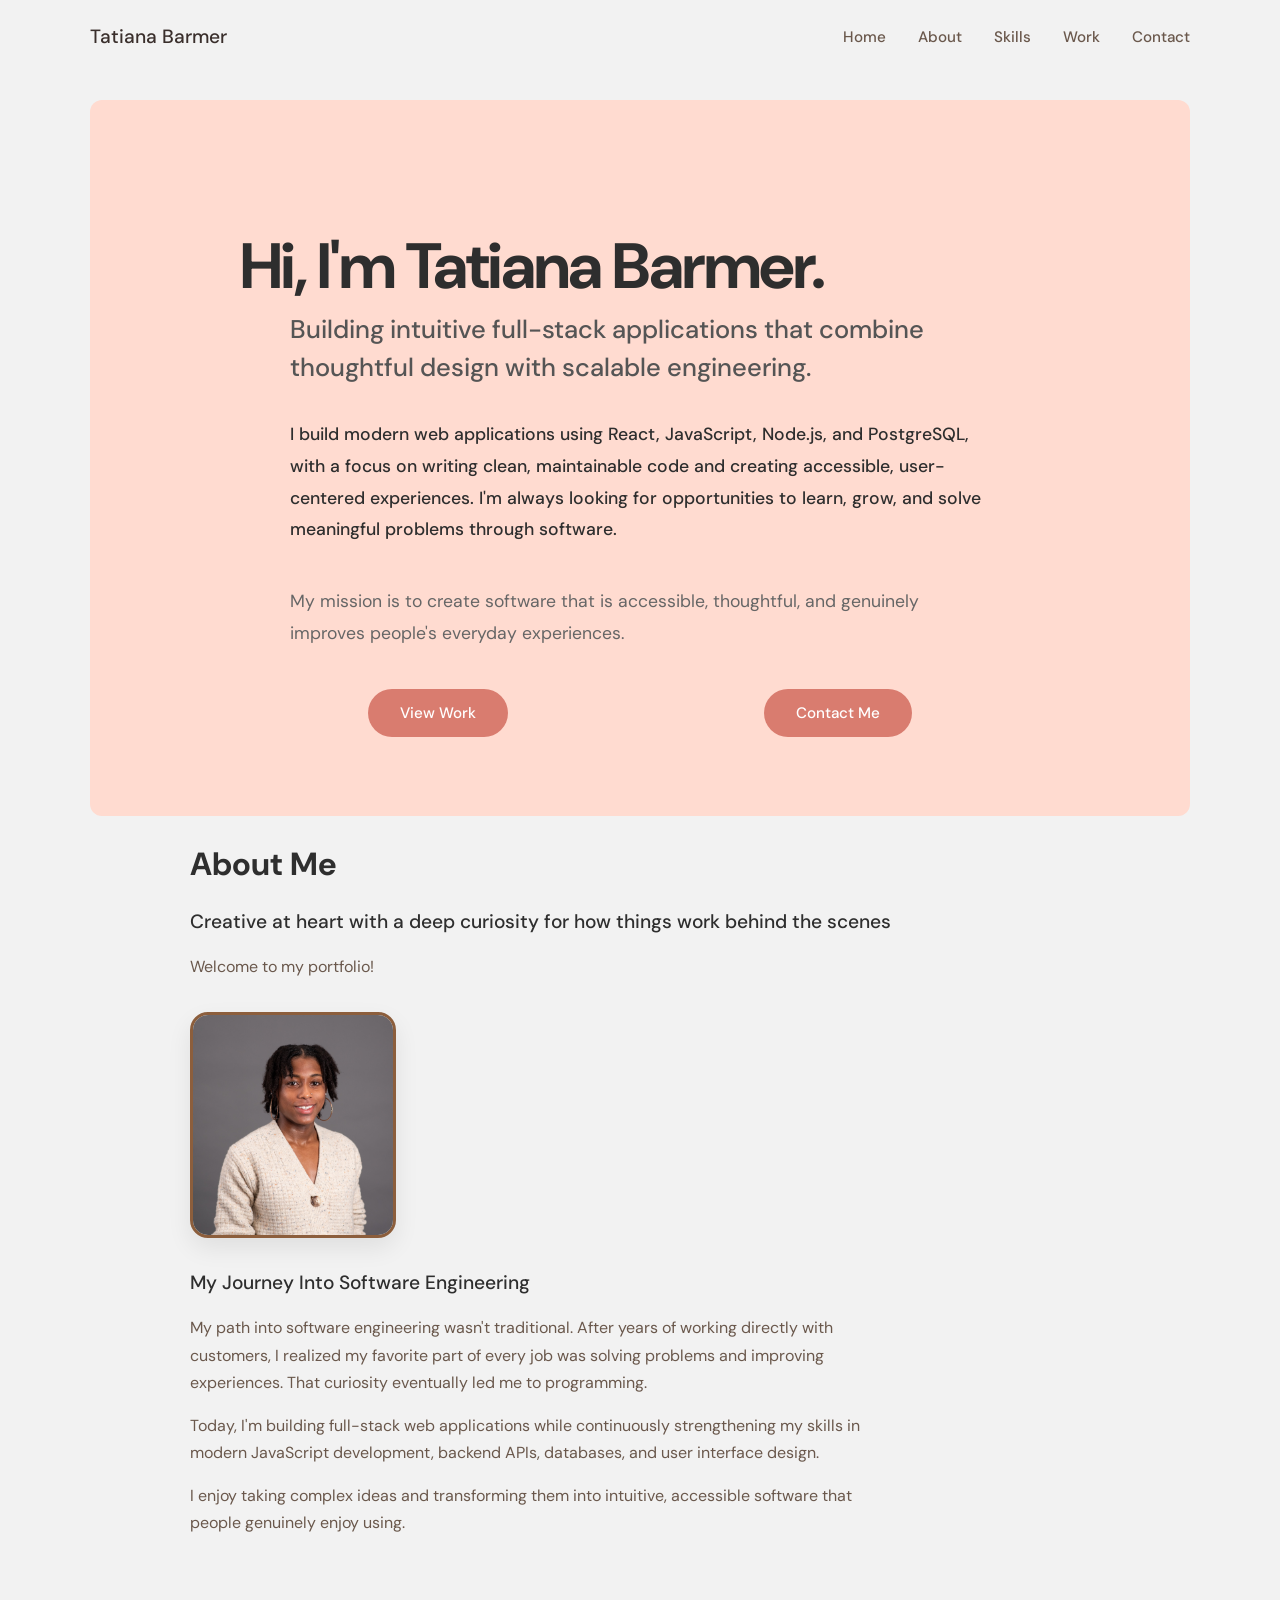
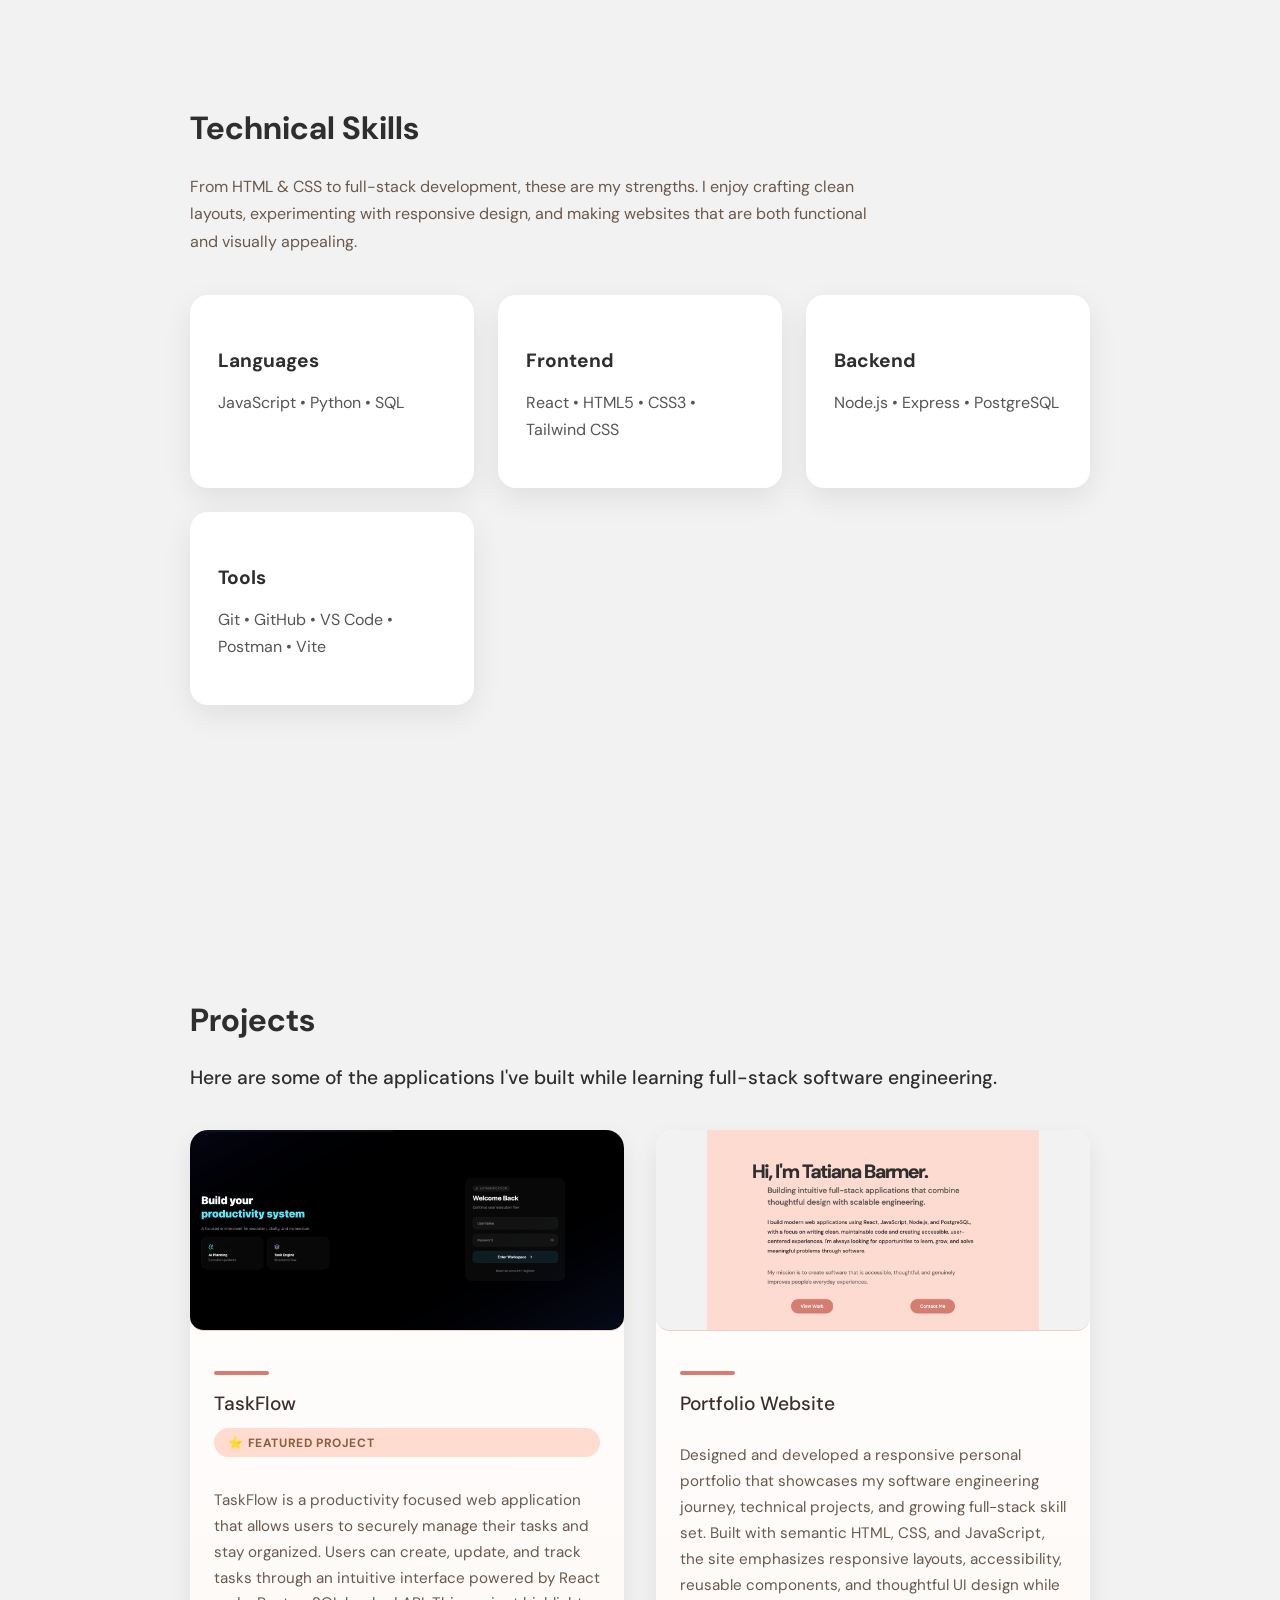
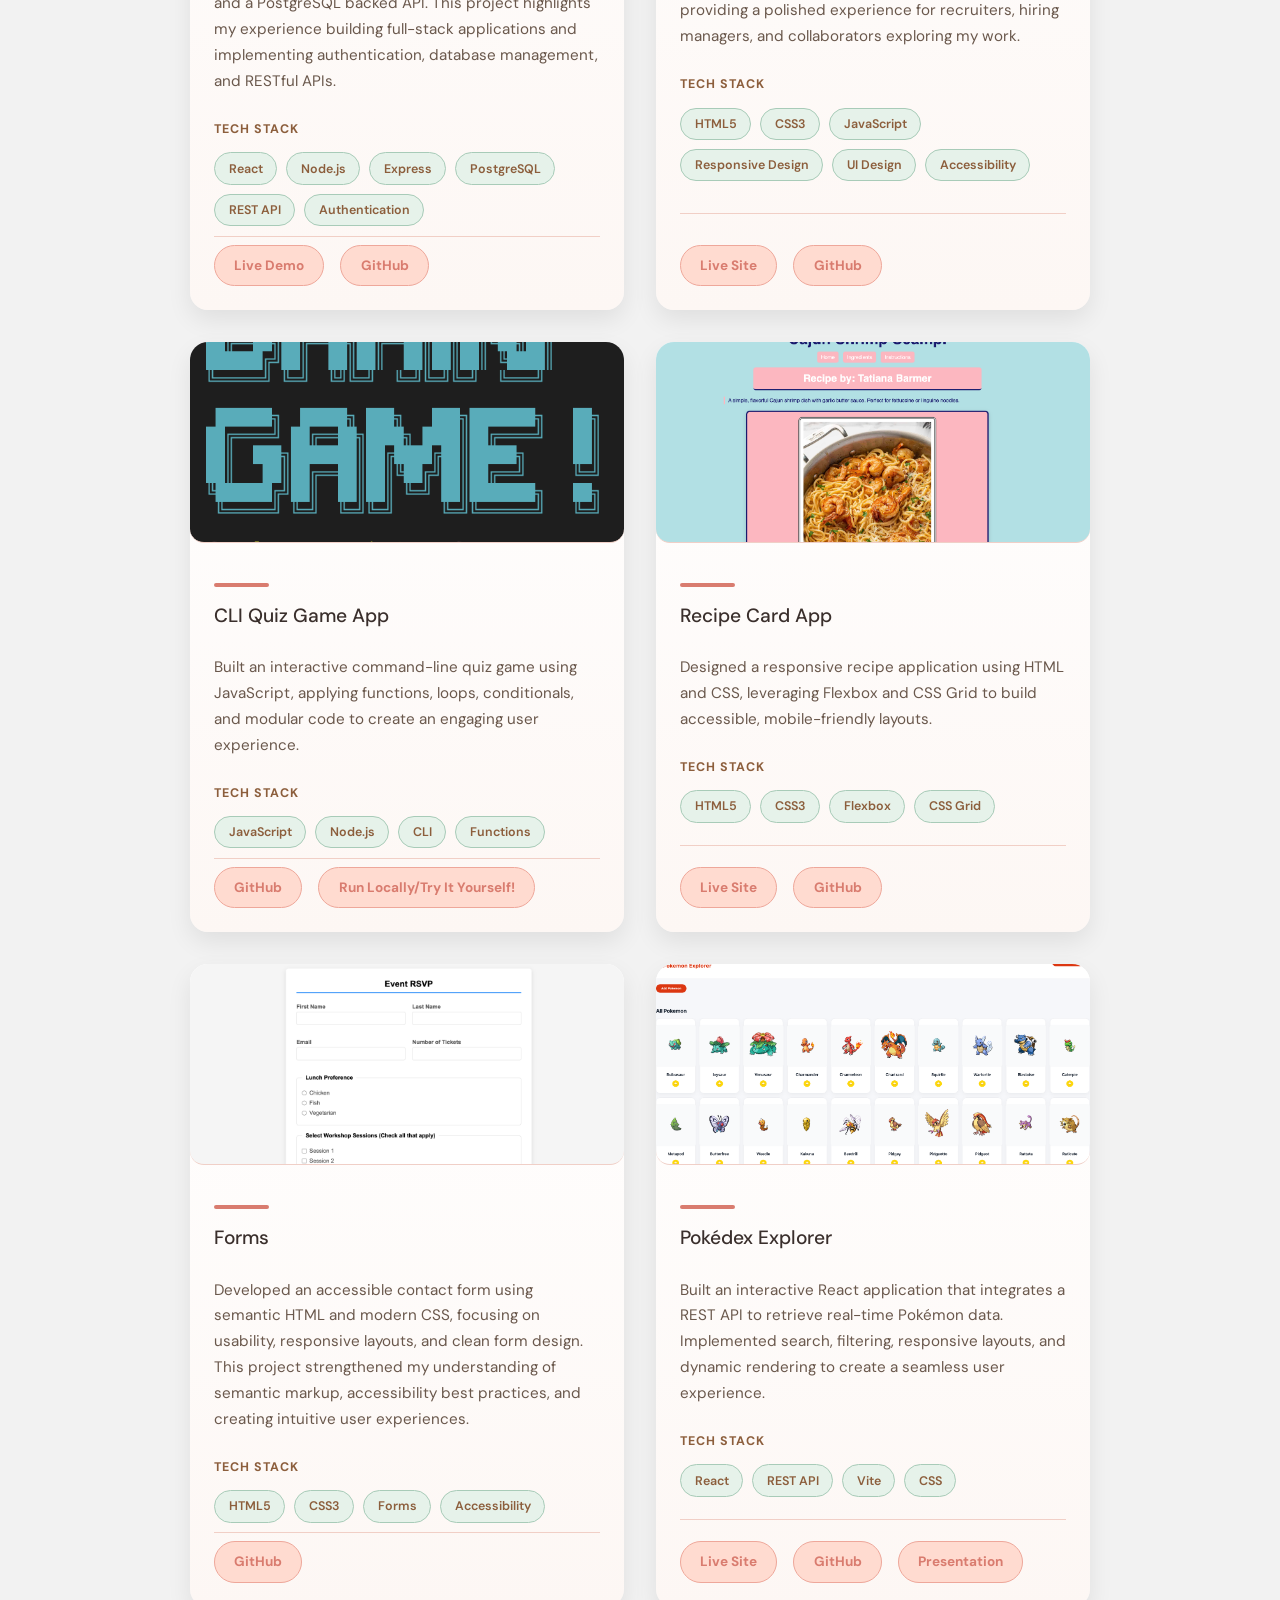
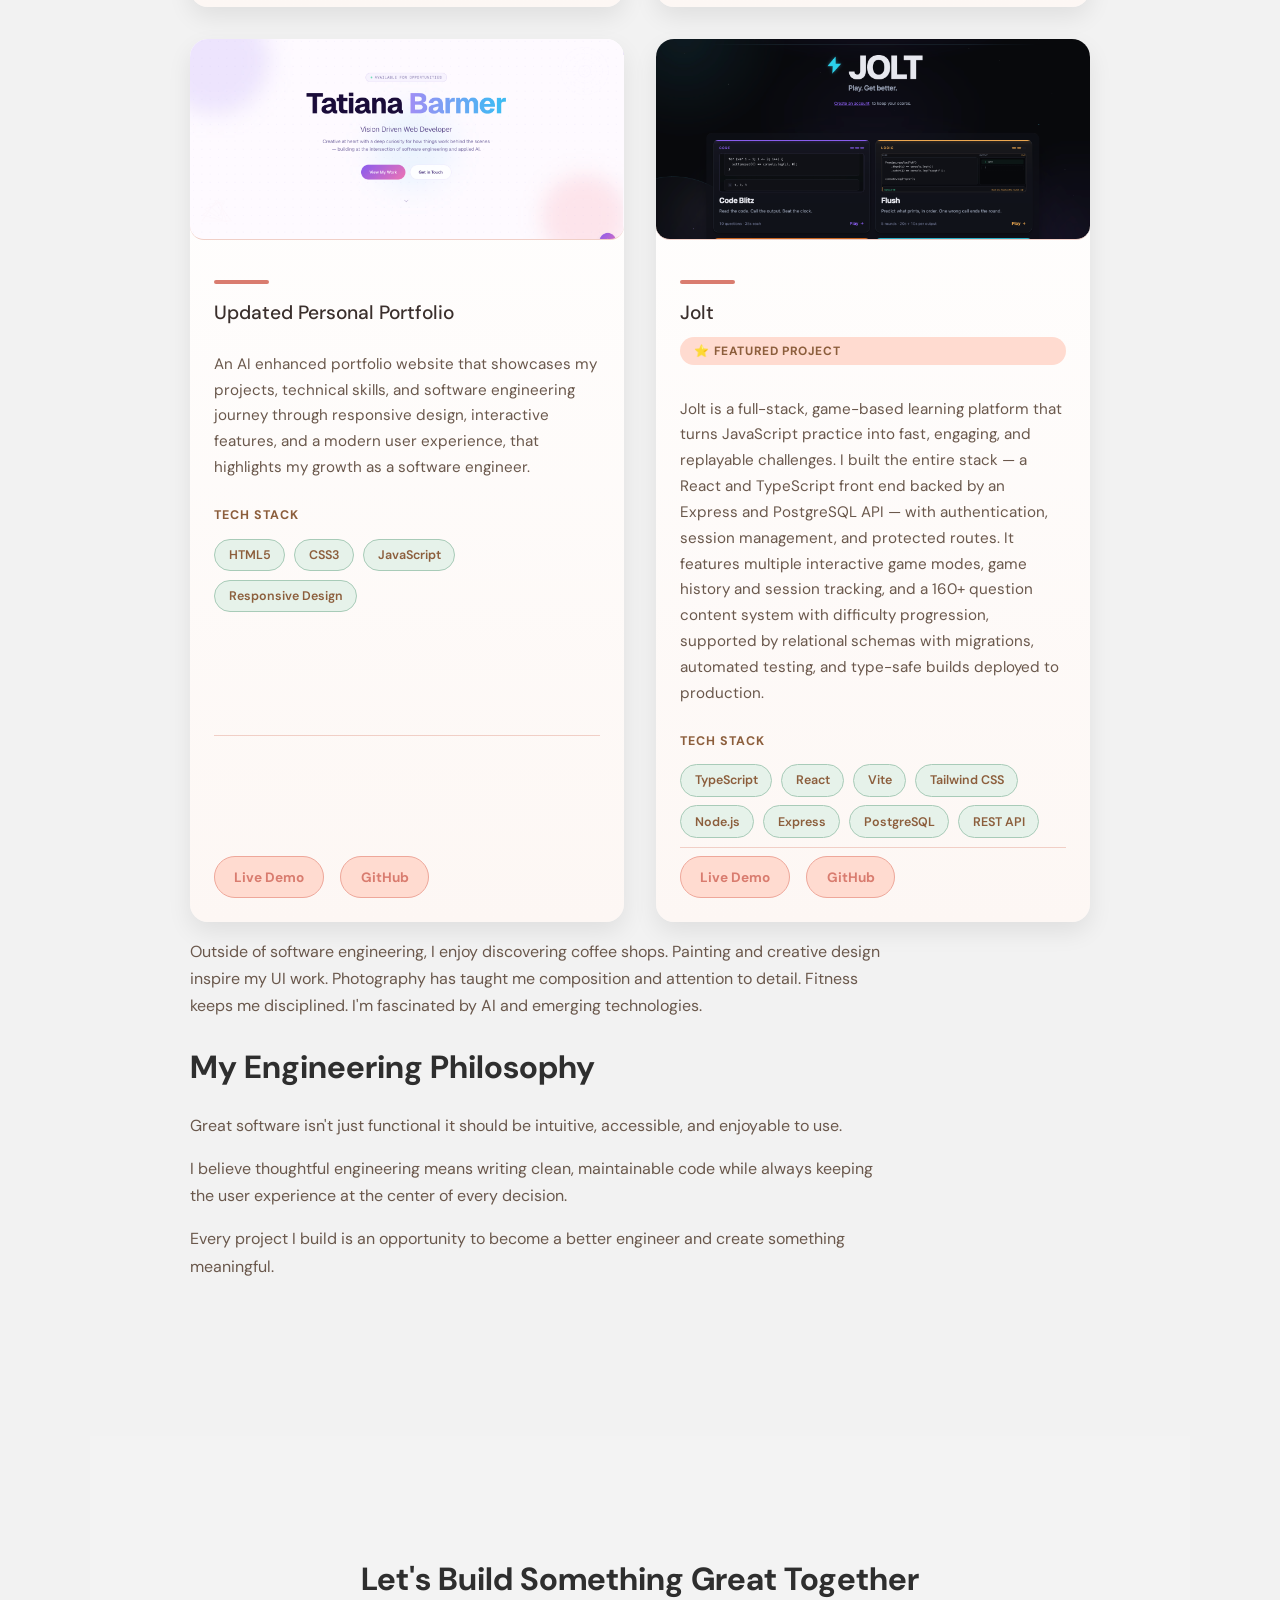
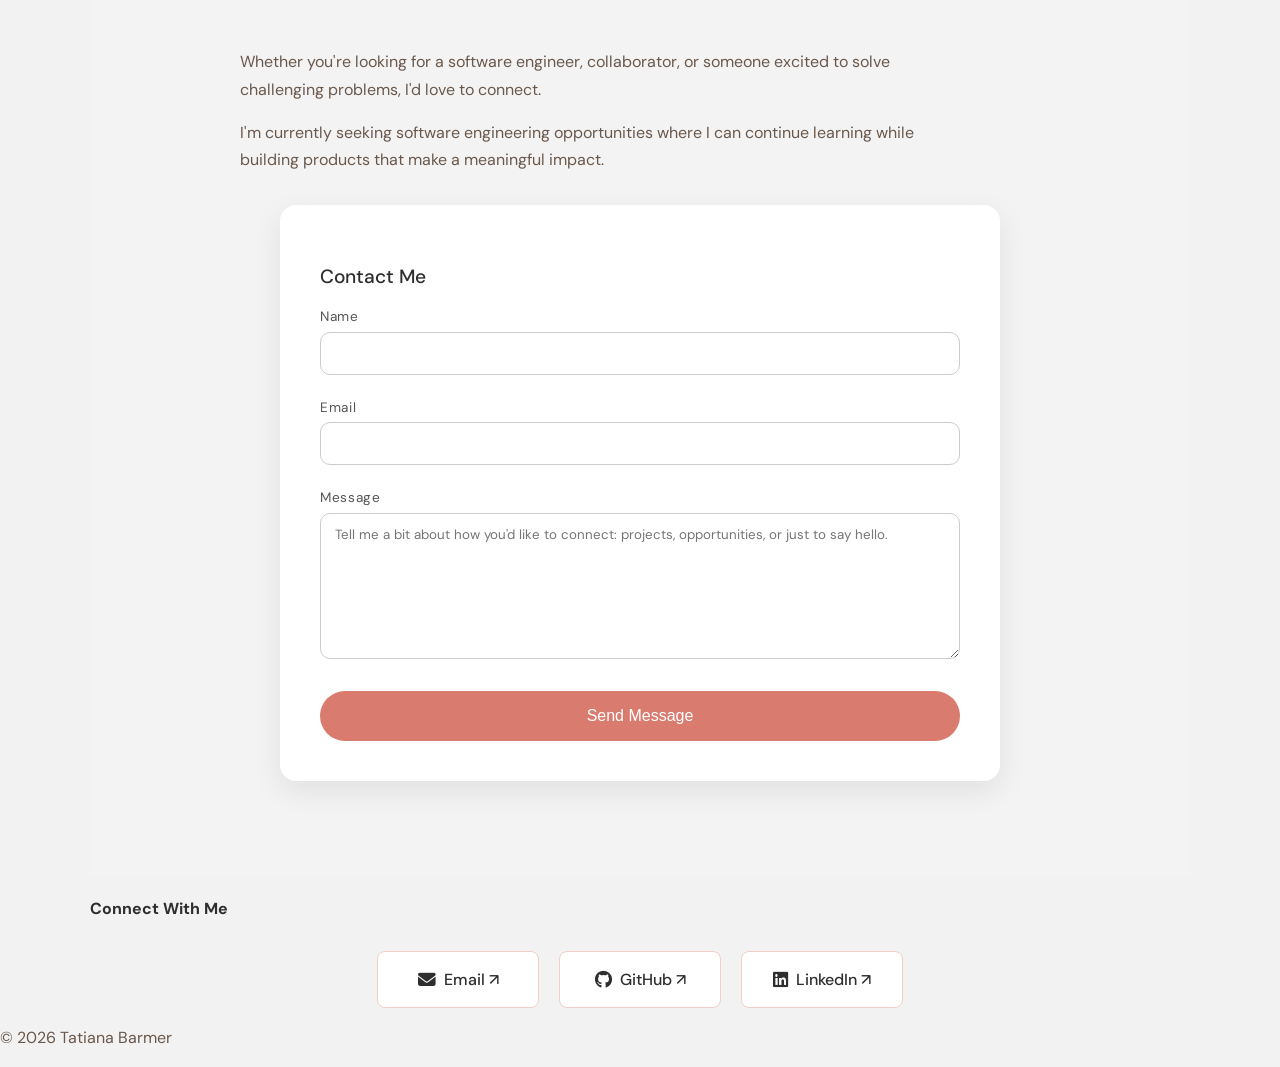
<file: index.html>
<!DOCTYPE html>
<html lang="en">

<head>
    <meta charset="UTF-8">
    <meta name="viewport" content="width=device-width, initial-scale=1.0">
    <title>Tatiana Barmer | Full-Stack Software Engineer</title>
    <link rel="preconnect" href="https://fonts.googleapis.com">
    <link rel="preconnect" href="https://fonts.gstatic.com" crossorigin>
    <link
        href="https://fonts.googleapis.com/css2?family=DM+Sans:ital,opsz,wght@0,9..40,100..1000;1,9..40,100..1000&display=swap"
        rel="stylesheet">
    <link rel="stylesheet" href="https://cdnjs.cloudflare.com/ajax/libs/font-awesome/6.5.1/css/all.min.css" />
    <link rel="stylesheet" href="style.css">
</head>

<body>
    <header>
        <nav class="navbar">
            <a href="#home" class="logo">
                Tatiana <span class="logo-accent">B</span>armer
            </a>

            <ul class="nav-links">
                <li><a href="#home">Home</a></li>
                <li><a href="#about">About</a></li>
                <li><a href="#skills">Skills</a></li>
                <li><a href="#work">Work</a></li>
                <li><a href="#contact">Contact</a></li>
            </ul>
        </nav>
    </header>

    <main>
        <!-- Home Section -->
        <section id="home">
            <div class="home-inner">


                <h1>Hi, I'm Tatiana Barmer.</h1>
                <h2>
                    Building intuitive full-stack applications that combine
                    thoughtful design with scalable engineering.
                </h2>

                <p>
                    I build modern web applications using React, JavaScript, Node.js, and PostgreSQL,
                    with a focus on writing clean, maintainable code and creating accessible,
                    user-centered experiences. I'm always looking for opportunities to learn,
                    grow, and solve meaningful problems through software.
                </p>

                <p class="mission">
                    My mission is to create software that is accessible,
                    thoughtful, and genuinely improves people's everyday experiences.
                </p>

                <div class="home-buttons">
                    <a href="#work" class="btn">View Work</a>
                    <a href="#contact" class="btn">Contact Me</a>
                </div>
            </div>
        </section>

        <section id="about" class="section-dark">
            <div class="section-inner">
                <h2>About Me</h2>
                <h3>Creative at heart with a deep curiosity for how things work behind the scenes</h3>

                <p>Welcome to my portfolio!</p>

                <img src="Marcy-278.jpg" alt="Portrait of Tatiana Barmer" class="profile-pic">

                <h3>My Journey Into Software Engineering</h3>

                <p>
                    My path into software engineering wasn't traditional.
                    After years of working directly with customers, I realized my favorite part
                    of every job was solving problems and improving experiences.
                    That curiosity eventually led me to programming.
                </p>

                <p>
                    Today, I'm building full-stack web applications while continuously
                    strengthening my skills in modern JavaScript development, backend APIs,
                    databases, and user interface design.
                </p>

                <p>
                    I enjoy taking complex ideas and transforming them into intuitive,
                    accessible software that people genuinely enjoy using.
                </p>
            </div>
        </section>

        <section id="skills" class="section">
            <div class="section-inner">

                <h2>Technical Skills</h2>

                <p class="section-description">
                    From HTML & CSS to full-stack development, these are my strengths. I enjoy crafting clean layouts,
                    experimenting with responsive design, and making websites that are both functional and visually
                    appealing.
                </p>

                <div class="skills-grid">

                    <div class="skill-card">
                        <h4>Languages</h4>
                        <p>JavaScript • Python • SQL</p>
                    </div>

                    <div class="skill-card">
                        <h4>Frontend</h4>
                        <p>React • HTML5 • CSS3 • Tailwind CSS</p>
                    </div>

                    <div class="skill-card">
                        <h4>Backend</h4>
                        <p>Node.js • Express • PostgreSQL</p>
                    </div>

                    <div class="skill-card">
                        <h4>Tools</h4>
                        <p>Git • GitHub • VS Code • Postman • Vite</p>
                    </div>

                </div>
            </div>
        </section>

        <section id="work" class="section">
            <div class="section-inner">
                <h2>Projects</h2>
                <h3>Here are some of the applications I've built while learning full-stack software engineering.</h3>


                <div class="projects-grid">

                    <!-- Project 1 -->
                    <article class="project-card">
                        <div class="project-image taskFlow-preview"></div>
                        <div class="project-content">
                            <div class="section-divider"></div>

                            <h3>TaskFlow</h3>
                            <span class="featured-badge">
                                ⭐ Featured Project
                            </span>
                            <p>
                                TaskFlow is a productivity focused web application that allows users to securely manage
                                their tasks and stay organized. Users can create, update, and track tasks through an
                                intuitive interface powered by React and a PostgreSQL backed API. This project
                                highlights my experience building full-stack applications and implementing
                                authentication, database management, and RESTful APIs.

                            </p>

                            <h4 class="tech-title">Tech Stack</h4>

                            <div class="tech-stack">
                                <span class="tech-badge">React</span>
                                <span class="tech-badge">Node.js</span>
                                <span class="tech-badge">Express</span>
                                <span class="tech-badge">PostgreSQL</span>
                                <span class="tech-badge">REST API</span>
                                <span class="tech-badge">Authentication</span>
                            </div>

                            <div class="project-divider"></div>

                            <div class="project-links">
                                <a href="https://taskflow-onrender-com.onrender.com">Live Demo</a>
                                <a
                                    href="https://github.com/The-Marcy-Lab-School-Assignments/full-stack-project-remix-iamtati1">GitHub</a>
                            </div>
                        </div>
                    </article>

                    <!-- Project 2 -->
                    <article class="project-card">
                        <div class="project-image portfolio-preview"></div>
                        <div class="project-content">
                            <div class="section-divider"></div>
                            <h3>Portfolio Website</h3>
                            <p>Designed and developed a responsive personal portfolio that showcases my software
                                engineering journey, technical projects, and growing full-stack skill set. Built with
                                semantic HTML, CSS, and JavaScript, the site emphasizes responsive layouts,
                                accessibility, reusable components, and thoughtful UI design while providing a polished
                                experience for recruiters, hiring managers, and collaborators exploring my work.
                            </p>


                            <h4 class="tech-title">Tech Stack</h4>
                            <div class="tech-stack">
                                <span class="tech-badge">HTML5</span>
                                <span class="tech-badge">CSS3</span>
                                <span class="tech-badge">JavaScript</span>
                                <span class="tech-badge">Responsive Design</span>
                                <span class="tech-badge">UI Design</span>
                                <span class="tech-badge">Accessibility</span>
                            </div>
                            <div class="project-divider"></div>
                            <div class="project-links">
                                <a href="https://iamtati1.github.io/iamtati.github.io/" target="_blank">Live Site</a>
                                <a href="https://github.com/iamtati1/iamtati.github.io" target="_blank">GitHub</a>
                            </div>
                        </div>
                    </article>

                    <!-- Project 3 -->
                    <article class="project-card">
                        <div class="project-image cli-preview"></div>
                        <div class="project-content">
                            <div class="section-divider"></div>
                            <h3>CLI Quiz Game App</h3>
                            <p>Built an interactive command-line quiz game using JavaScript,
                                applying functions, loops, conditionals, and modular code
                                to create an engaging user experience.</p>

                            <h4 class="tech-title">Tech Stack</h4>

                            <div class="tech-stack">
                                <span class="tech-badge">JavaScript</span>
                                <span class="tech-badge">Node.js</span>
                                <span class="tech-badge">CLI</span>
                                <span class="tech-badge">Functions</span>
                            </div>

                            <div class="project-divider"></div>

                            <div class="project-links">
                                <a href="https://github.com/iamtati1/-swe-project-1-cli-app-v2"
                                    target="_blank">GitHub</a>
                                <a href="https://github.com/iamtati1/brain-game" target="_blank">Run
                                    Locally/Try It Yourself!</a>
                            </div>
                        </div>
                    </article>

                    <!-- Project 4 -->
                    <article class="project-card">
                        <div class="project-image recipe-preview"></div>
                        <div class="project-content">
                            <div class="section-divider"></div>
                            <h3>Recipe Card App</h3>
                            <p>Designed a responsive recipe application using HTML and CSS,
                                leveraging Flexbox and CSS Grid to build accessible,
                                mobile-friendly layouts.</p>

                            <h4 class="tech-title">Tech Stack</h4>

                            <div class="tech-stack">
                                <span class="tech-badge">HTML5</span>
                                <span class="tech-badge">CSS3</span>
                                <span class="tech-badge">Flexbox</span>
                                <span class="tech-badge">CSS Grid</span>
                            </div>

                            <div class="project-divider"></div>

                            <div class="project-links">
                                <a href="https://iamtati1.github.io/swe-3-1-two-recipe-card-iamtati1/"
                                    target="_blank">Live Site</a>
                                <a href="https://github.com/iamtati1/swe-3-1-two-recipe-card-iamtati1"
                                    target="_blank">GitHub</a>
                            </div>
                        </div>
                    </article>

                    <!-- Project 5 -->
                    <article class="project-card">
                        <div class="project-image forms-preview"></div>
                        <div class="project-content">
                            <div class="section-divider"></div>
                            <h3>Forms</h3>
                            <p>Developed an accessible contact form using semantic HTML and modern CSS, focusing on
                                usability, responsive layouts, and clean form design. This project strengthened my
                                understanding of semantic markup, accessibility best practices, and creating intuitive
                                user experiences.</p>

                            <h4 class="tech-title">Tech Stack</h4>

                            <div class="tech-stack">
                                <span class="tech-badge">HTML5</span>
                                <span class="tech-badge">CSS3</span>
                                <span class="tech-badge">Forms</span>
                                <span class="tech-badge">Accessibility</span>
                            </div>

                            <div class="project-divider"></div>

                            <div class="project-links">
                                <a href="https://github.com/The-Marcy-Lab-School-Assignments/swe-3-3-forms-iamtati1/tree/draft" target="_blank">GitHub</a>
                            </div>
                        </div>
                    </article>
                    <!-- Project 6 -->
                    <article class="project-card">
                        <div class="project-image pokedex-preview"></div>
                        <div class="project-content">
                            <div class="section-divider"></div>
                            <h3>Pokédex Explorer</h3>
                            <p>Built an interactive React application that integrates a REST API to retrieve real-time
                                Pokémon data. Implemented search, filtering, responsive layouts, and dynamic rendering
                                to create a seamless user experience.</p>

                            <h4 class="tech-title">Tech Stack</h4>

                            <div class="tech-stack">
                                <span class="tech-badge">React</span>
                                <span class="tech-badge">REST API</span>
                                <span class="tech-badge">Vite</span>
                                <span class="tech-badge">CSS</span>
                            </div>

                            <div class="project-divider"></div>

                            <div class="project-links">
                                <a href="https://tati-uremu-mls.github.io/mod-4-project/" target="_blank">Live Site</a>
                                <a href="https://github.com/tati-uremu-mls/mod-4-project#" target="_blank">GitHub</a>
                                <a href="https://docs.google.com/presentation/d/1r_jrN79pKJoyxgiUuWUa7WWsHl8lghNX4ecNhrCZuI4/edit?usp=sharing"
                                    target="_blank">Presentation</a>

                            </div>
                        </div>
                    </article>
                    <!-- Project 7 -->
                    <article class="project-card">
                        <div class="project-image aI-upgraded-portfolio-preview"></div>
                        <div class="project-content">
                            <div class="section-divider"></div>

                            <h3>Updated Personal Portfolio</h3>

                            <p>
                                An AI enhanced portfolio website that showcases my projects, technical skills, and
                                software engineering journey through responsive design, interactive features, and a
                                modern user experience, that highlights my growth as a software engineer.
                            </p>

                            <h4 class="tech-title">Tech Stack</h4>

                            <div class="tech-stack">
                                <span class="tech-badge">HTML5</span>
                                <span class="tech-badge">CSS3</span>
                                <span class="tech-badge">JavaScript</span>
                                <span class="tech-badge">Responsive Design</span>
                            </div>

                            <div class="project-divider"></div>

                            <div class="project-links">
                                <a href="https://personal-portfolio-test-five.vercel.app/">Live Demo</a>
                                <a href="https://github.com/iamtati1/personal-portfolio-ai.git">GitHub</a>
                            </div>
                        </div>
                    </article>

                    <!-- Project 8 -->
                    <article class="project-card">
                        <div class="project-image jolt-project-preview"></div>
                        <div class="project-content">
                            <div class="section-divider"></div>

                            <h3>Jolt</h3>
                            <span class="featured-badge">
                                ⭐ Featured Project
                            </span>

                            <p>
                                Jolt is a full-stack, game-based learning platform that turns JavaScript practice into
                                fast, engaging, and replayable challenges. I built the entire stack — a React and
                                TypeScript front end backed by an Express and PostgreSQL API — with authentication,
                                session management, and protected routes. It features multiple interactive game modes,
                                game history and session tracking, and a 160+ question content system with difficulty
                                progression, supported by relational schemas with migrations, automated testing, and
                                type-safe builds deployed to production.
                            </p>

                            <h4 class="tech-title">Tech Stack</h4>

                            <div class="tech-stack">
                                <span class="tech-badge">TypeScript</span>
                                <span class="tech-badge">React</span>
                                <span class="tech-badge">Vite</span>
                                <span class="tech-badge">Tailwind CSS</span>
                                <span class="tech-badge">Node.js</span>
                                <span class="tech-badge">Express</span>
                                <span class="tech-badge">PostgreSQL</span>
                                <span class="tech-badge">REST API</span>
                            </div>

                            <div class="project-divider"></div>

                            <div class="project-links">
                                <a href="https://jolt-4mjc.onrender.com/">Live Demo</a>
                                <a href="https://github.com/iamtati1/game-night">GitHub</a>
                            </div>
                        </div>
                    </article>
                </div>

                <p>Outside of software engineering,

                    I enjoy discovering coffee shops.

                    Painting and creative design inspire my UI work.

                    Photography has taught me composition and attention to detail.

                    Fitness keeps me disciplined.

                    I'm fascinated by AI and emerging technologies.</p>

                <h2>My Engineering Philosophy</h2>
                <p>
                    Great software isn't just functional it should be intuitive, accessible, and enjoyable to use.
                </p>
                <p>
                    I believe thoughtful engineering means writing clean, maintainable code while always keeping the
                    user
                    experience at the center of every decision.
                </p>
                <p>
                    Every project I build is an opportunity to become a better engineer and create something meaningful.
                </p>
            </div>
        </section>

        <section id="contact" class="section">
            <div class="section-inner">

                <h2>Let's Build Something Great Together</h2>
                    <p>
                        Whether you're looking for a software engineer,
                        collaborator, or someone excited to solve challenging
                        problems, I'd love to connect.
                    </p>
                    <p>
                        I'm currently seeking software engineering opportunities
                        where I can continue learning while building products that
                        make a meaningful impact.
                    </p>

                <form action="https://formspree.io/f/xqepooyb" method="POST">
                    <h3 class="rsvp-title">Contact Me</h3>


                    <div class="form-field">
                        <label for="name">Name</label>
                        <input type="text" id="name" name="name" required>
                    </div>

                    <div class="form-field">
                        <label for="email">Email</label>
                        <input type="email" id="email" name="email" required>
                    </div>

                    <div class="form-field">
                        <label for="message">Message</label>
                        <textarea id="message" name="message"
                            placeholder="Tell me a bit about how you'd like to connect: projects, opportunities, or just to say hello."
                            required></textarea>
                    </div>
                    <div id="form-btn">
                        <button type="submit">Send Message</button>
                    </div>
                </form>
            </div>
        </section>

        <section>
            <h4>Connect With Me</h4>
            <div class="contact-links">
                <a href="mailto:tatianabarmer@gmail.com" class="contact-box"> <i class="fas fa-envelope"></i> Email
                    ↗</a>
                <a href="https://github.com/iamtati1" class="contact-box"> <i class="fab fa-github"> </i>GitHub ↗</a>
                <a href="https://www.linkedin.com/in/tatianabarmer/" class="contact-box"> <i class="fab fa-linkedin">
                    </i> LinkedIn ↗</a>
            </div>

        </section>

    </main>

    <footer>
        <p>© 2026 Tatiana Barmer</p>
    </footer>
</body>

</html>
</file>
<file: style.css>
:root {
    /* COLORS */
    --light-pink: #ffdbd0;
    --pink-medium: #eea79a;
    --pink-dark: #d97c6f;
    --green-soft: #e6f2ea;
    --green-muted: #a8cbb8;
    /* TEXT */
    --text-primary: #3a2f2c;
    --text-secondary: #6a584c;
    /* BACKGROUNDS */
    --bg-card: #ffffff;
    --neutral-light: #f2f2f2;
    --neutral-dark: #4a4a4a;
    --neutral-darker: #2e2e2e;
    /* ACCENTS */
    --accent: #8c5e3c;
    --border-light: #f1cfc6;
    /* UI */
    --radius-sm: 8px;
    --radius-md: 14px;
    --radius-lg: 18px;

    --shadow-soft: 0 10px 25px rgba(0, 0, 0, 0.08);
    --shadow-hover: 0 22px 45px rgba(0, 0, 0, 0.12);

}

html {
    scroll-behavior: smooth;
}

body {
    margin: 0;
    font-family: 'DM Sans', system-ui, -apple-system, sans-serif;
    color: var(--neutral-darker);
    background-color: var(--neutral-light);
}

main {
    max-width: 1100px;
    margin: 0 auto;
    padding: 0 64px;
    background-color: transparent;
    border-radius: 14px;
}

p {
    font-weight: 400;
    line-height: 1.7;
    color: var(--text-secondary);
    max-width: 700px;
}

a {
    font-weight: 500;
    text-decoration: none;
}

/*Header and Nav*/
header {
    position: fixed;
    top: 0;
    width: 100%;
    background-color: var(--neutral-light);
    z-index: 1000;
    border-bottom: 1px solid var(--neutral-medium);
}

.navbar {
    max-width: 1100px;
    margin: 0 auto;
    padding: 24px;
    display: flex;
    justify-content: space-between;
    align-items: center;
}

.logo {
    font-size: 1.2rem;
    font-weight: 500;
    color: var(--text-primary);
}

.nav-links {
    list-style: none;
    display: flex;
    gap: 32px;
    margin: 0;
    padding: 0;
}

.nav-links a {
    font-size: 0.95rem;
    color: var(--text-secondary);
    position: relative;
    text-decoration: none;
    font-weight: 500;
}

.nav-links a::after {
    content: "";
    position: absolute;
    left: 0;
    bottom: -4px;
    width: 100%;
    height: 2px;
    background-color: var(--accent);
    transform: scaleX(0);
    transform-origin: left;
    transition: transform 0.4s ease;
}

.nav-links a:hover::after {
    transform: scaleX(1);
}

.nav-links a:hover {
    color: var(--accent);
}

section#home {
    background-color: var(--light-pink);
    /* keep your pink accent */
}

.home-buttons {
    display: flex;
    align-items: center;
    justify-content: space-around;
}

#home {
    border-radius: 12px;
    padding: 15px;
    margin-top: 100px;
}

#home h1 {
    font-size: clamp(2.5rem, 5vw, 4rem);
    margin-bottom: 8px;
}

#home p:first-of-type {
    font-size: 1.1rem;
    font-weight: 500;
    color: var(--text-muted);
}

#projects {
    background-color: var(--neutral-light);
    padding-top: 80px;
    /* more space above projects */
    padding-bottom: 96px;

}

#contact .section-inner {
    max-width: 800px;
}

h1 {
    font-size: clamp(2.8rem, 6vw, 4rem);
    letter-spacing: -0.03em;
}

h2 {
    font-size: 2rem;
    margin-bottom: 24px;
}

h3 {
    font-size: 1.2rem;
    color: var(--text-muted);
    font-weight: 500;
}

#skills {
    padding: 128px 0;
    /* gives the section space to breathe */
    max-width: 900px;
    margin: 0 auto;
}

#contact {
    background-color: #f3f3f3;
    padding: 96px 0;

}

#contact h2 {
    text-align: center;
    margin-bottom: 48px;
}

.home-inner {
    max-width: 1100px;
    margin: 0 auto;
    padding: 64px 48px;
    border-radius: var(--radius-lg);
}

.home-inner h1 {
    font-size: clamp(3rem, 7vw, 4.8rem);
    font-weight: 700;
    line-height: 1.1;
    margin-bottom: .75rem;
}

.home-inner h2 {
    font-size: 1.6rem;
    font-weight: 500;
    color: #555;
    line-height: 1.5;
    max-width: 700px;
    margin: 0 auto 1.75rem;
}

.home-inner h3 {
    font-size: 1rem;
    text-transform: uppercase;
    letter-spacing: 2px;
    color: #7b6ef6;
    /* or your accent color */
    margin-bottom: .75rem;
}

.home-inner p {
    max-width: 700px;
    margin: 0 auto;
    font-size: 1.1rem;
    line-height: 1.8;
    color: #666;
}

.home-inner h1 {
    margin-bottom: .75rem;
}

.home-inner h2 {
    margin-bottom: 2rem;
}

.home-inner h3 {
    margin-bottom: 1rem;
}

.home-inner p {
    margin-bottom: 2.5rem;
}

.home-inner {
    max-width: 800px;
    margin: auto;
}

.btn {
    padding: 14px 32px;
    border-radius: 999px;
    border: none;
    background-color: var(--pink-dark);
    color: #fff;
    font-size: 0.95rem;
    transition: background-color 0.3s ease, transform 0.2s ease;
}

.btn:hover {
    background-color: var(--pink-medium);
}

.skills-list {
    display: grid;
    grid-template-columns: repeat(auto-fit, minmax(160px, 1fr));
    gap: 20px;
    list-style: none;
    padding: 0;
    margin: 0 auto;
    max-width: 900px;
}

.skills-list li:hover {
    background-color: var(--green-muted);
    transform: translateY(-2px);
}

.skills-list li {
    background-color: var(--green-soft);
    color: var(--text-primary);
    border-radius: var(--radius-md);
    padding: 18px 24px;
    transition: background-color 0.25s ease, transform 0.2s ease;
    text-align: center;
}

/*Project Cards*/
.project-card {
    background: linear-gradient(180deg, #ffffff, #fdf7f4);
    border-radius: var(--radius-lg);
    overflow: hidden;
    display: flex;
    flex-direction: column;
    box-shadow: var(--shadow-soft);
    transition: transform 0.35s ease, box-shadow 0.35s ease;
    cursor: pointer;
}

.project-card:hover {
    transform: translateY(-6px);
    box-shadow: var(--shadow-hover);
}

.project-image {
    height: 235px;
    width: 100%;
    filter: saturate(0.95);
    border-radius: 12px 12px 0 0;
    background-size: cover;
    background-position: center;
    margin-bottom: 16px;
    transition: transform 0.4s ease;
    flex-shrink: 0;
    border-bottom: 1px solid var(--border-light);
}

.project-image img {
    width: 100%;
    height: 100%;
    object-fit: cover;
    display: block;
}

.project-image {
    height: 200px;
    border-radius: var(--radius-md);
    overflow: hidden;
}

.project-card:hover .project-image {
    transform: scale(1.02);
    transition: transform 0.4s ease;
}

.project-content {
    padding: 24px;
    display: flex;
    flex-direction: column;
    flex-grow: 1;
}

.project-content h3 {

    margin: 0 0 .75rem;

    color: var(--text-primary);

}


.project-content p {
    font-size: 0.95rem;
    margin-bottom: .9rem;
}

.project-links {
    display: flex;
    flex-wrap: wrap;
    gap: 16px;
    margin-top: auto;
    padding-top: 0;
}

.project-links a {
    display: inline-flex;
    align-items: center;
    justify-content: center;

    padding: .7rem 1.2rem;
    border-radius: 999px;

    background: var(--light-pink);
    border: 1px solid var(--pink-medium);

    color: var(--pink-dark);

    font-size: .85rem;
    font-weight: 700;

    transition:
        background .25s ease,
        color .25s ease,
        transform .25s ease,
        border-color .25s ease;
}

.project-links a:hover {
    background: var(--pink-dark);
    color: white;
    border-color: var(--pink-dark);
    transform: translateY(-2px);
}

form {
    max-width: 640px;
    padding: 2.5rem;
    background: #ffffff;
    border-radius: 16px;
    box-shadow: 0 10px 30px rgba(0, 0, 0, 0.08);
    margin: 0 auto;
    margin-top: 2rem;
    transition: box-shadow 0.3s ease;
}

.form-field {
    display: flex;
    flex-direction: column;
    margin-bottom: 24px;
}

label {
    font-size: 0.85rem;
    margin-bottom: 0.4rem;
    color: #555;
    letter-spacing: 0.04rem;
}

input,
textarea {
    padding: 0.75rem 0.85rem;
    border-radius: 10px;
    border: 1px solid #ccc;
    font-family: inherit;
    transition: border-color 0.2s ease;
}

textarea {
    min-height: 120px;
    resize: vertical;
}

input:focus,
textarea:focus {
    outline: none;
    border-color: var(--accent);
}

form button {
    margin-top: 8px;
    width: 100%;
    padding: 16px;
    font-size: 1rem;
    background-color: var(--pink-dark);
    color: #fff;

    border: none;
    border-radius: 999px;
    font-weight: 500;

    cursor: pointer;
    transition: background-color 0.25s ease, transform 0.2s ease;
}

form button:hover {
    background-color: var(--pink-medium);
    transform: translateY(-1px);
    box-shadow: 0 12px 28px rgba(217, 124, 111, 0.45);
    background: linear-gradient(180deg, var(--pink-medium), var(--pink-dark));
}

form:hover {
    box-shadow: 0 25px 50px rgba(0, 0, 0, 0.12);
}

:focus-visible {
    outline: 2px solid var(--accent);
    outline-offset: 3px;
}

section.section-dark {
    background-color: var(--neutral-light);
    /* replace very light pinks with neutral */
}

.contact-box:focus-visible {
    outline: 2px solid var(--accent);
    outline-offset: 4px;

}

.projects-grid {
    display: grid;
    grid-template-columns: repeat(auto-fit, minmax(280px, 1fr));
    gap: 32px;
    margin-top: 40px;
}

.contact-box {
    width: 160px;
    height: 55px;

    display: inline-flex;
    align-items: center;
    justify-content: center;
    gap: 8px;

    background-color: #ffffff;
    border: 1px solid var(--border-light);
    border-radius: var(--radius-sm);

    color: var(--text-primary);
    font-weight: 500;
    text-decoration: none;

    transition:
        transform 0.25s ease,
        background-color 0.25s ease,
        border-color 0.25s ease;
}

.contact-box i {
    font-size: 1.1rem;
}

.contact-box:hover {
    background-color: var(--green-soft);
    border-color: var(--accent);
    transform: translateY(-3px);
}

.section-inner {
    max-width: 900px;
    margin: 0 auto;
}

.section {
    padding: 140px 0;
}

.contact-links {
    display: flex;
    justify-content: center;
    gap: 20px;
    margin-top: 32px;
    flex-wrap: wrap;
}

.contact-links a {
    text-decoration: none;
    color: var(--text-dark);
    font-weight: 500;
}

.about-top {
    display: flex;
    align-items: flex-start;
    /* top aligns text and image */
    gap: 32px;
    /* space between text and image */
    flex-wrap: wrap;
    /* responsive fallback */
}

.profile-pic {
    width: 200px;
    height: 220px;
    border-radius: 18px;
    border: 3px solid var(--accent);
    box-shadow: var(--shadow-soft);
    display: block;
    margin: 2rem 0;
    object-fit: cover;
    /* prevents squishing */
    flex-shrink: 0;
    /* prevents image from shrinking */
}

.about-text {
    flex: 1;
    min-width: 280px;
    /* prevents text from squishing */
}

.skills-grid {
    display: grid;
    grid-template-columns: repeat(auto-fit, minmax(230px, 1fr));
    gap: 1.5rem;
    margin-top: 2.5rem;
}

.skill-card {
    background: white;
    border-radius: 18px;
    padding: 1.75rem;
    box-shadow: 0 10px 30px rgba(0, 0, 0, .08);
    transition: .3s ease;
}

.skill-card:hover {
    transform: translateY(-6px);
    box-shadow: 0 18px 40px rgba(0, 0, 0, .15);
}

.skill-card h4 {
    margin-bottom: .75rem;
    font-size: 1.2rem;
}

.skill-card p {
    line-height: 1.7;
    color: #555;
}

.featured-badge {
    display: inline-block;
    margin-bottom: 1rem;
    padding: .4rem .9rem;

    background: var(--light-pink);
    color: var(--accent);

    border-radius: 999px;
    font-size: .75rem;
    font-weight: 700;
    letter-spacing: .05em;
    text-transform: uppercase;
}

.tech-title {
    margin-top: .75rem;
    margin-bottom: .45rem;

    font-size: .78rem;
    text-transform: uppercase;
    letter-spacing: .08em;

    color: var(--accent);
    font-weight: 700;
}

.tech-stack {
    display: flex;
    flex-wrap: wrap;
    gap: .55rem;
    margin-top: .5rem;

    /* NEW */
    margin-bottom: auto;
}

.tech-badge {
    display: inline-block;

    padding: .45rem .85rem;

    background: var(--green-soft);

    color: var(--accent);

    border: 1px solid var(--green-muted);

    border-radius: 999px;

    font-size: .78rem;

    font-weight: 600;

    transition: .25s;
}

.tech-badge:hover {
    background: var(--light-pink);
    transform: translateY(-2px);
}

.project-divider {
    width: 100%;
    height: 1px;
    background: var(--border-light);
    margin: .6rem 0 .5rem;
}

.section-divider {

    width: 55px;
    height: 4px;

    border-radius: 999px;

    background: var(--pink-dark);

    margin-bottom: 1rem;

}

/*

/*Media Quires*/
@media (max-width: 768px) {
    .projects-grid {
        grid-template-columns: 1fr;
    }

    .home-inner {
        padding: 64px 24px;

    }

    main {
        padding: 0 24px;
    }
}

nav ul {
    flex-wrap: wrap;
    gap: 16px;
}

/*pictures*/
.portfolio-preview {
    background-image: url("./images/readme/portfolio-home.png");
}

.recipe-preview {
    background-image: url("./images/recipe-preview.png");
}

.cli-preview {
    background-image: url("./images/cli-preview.png");
}

.forms-preview {
    background-image: url("./images/forms-preview.png");
}

.pokedex-preview {
    background-image: url("./images/pokedex-preview.png");
}

.aI-upgraded-portfolio-preview {
    background-image: url("./images/aI-upgraded-portfolio-preview.png");
}

.taskFlow-preview {
    background-image: url("./images/taskFlow.png");
}

.jolt-project-preview {
    background-image: url("./images/Jolt.png");
}
</file>
